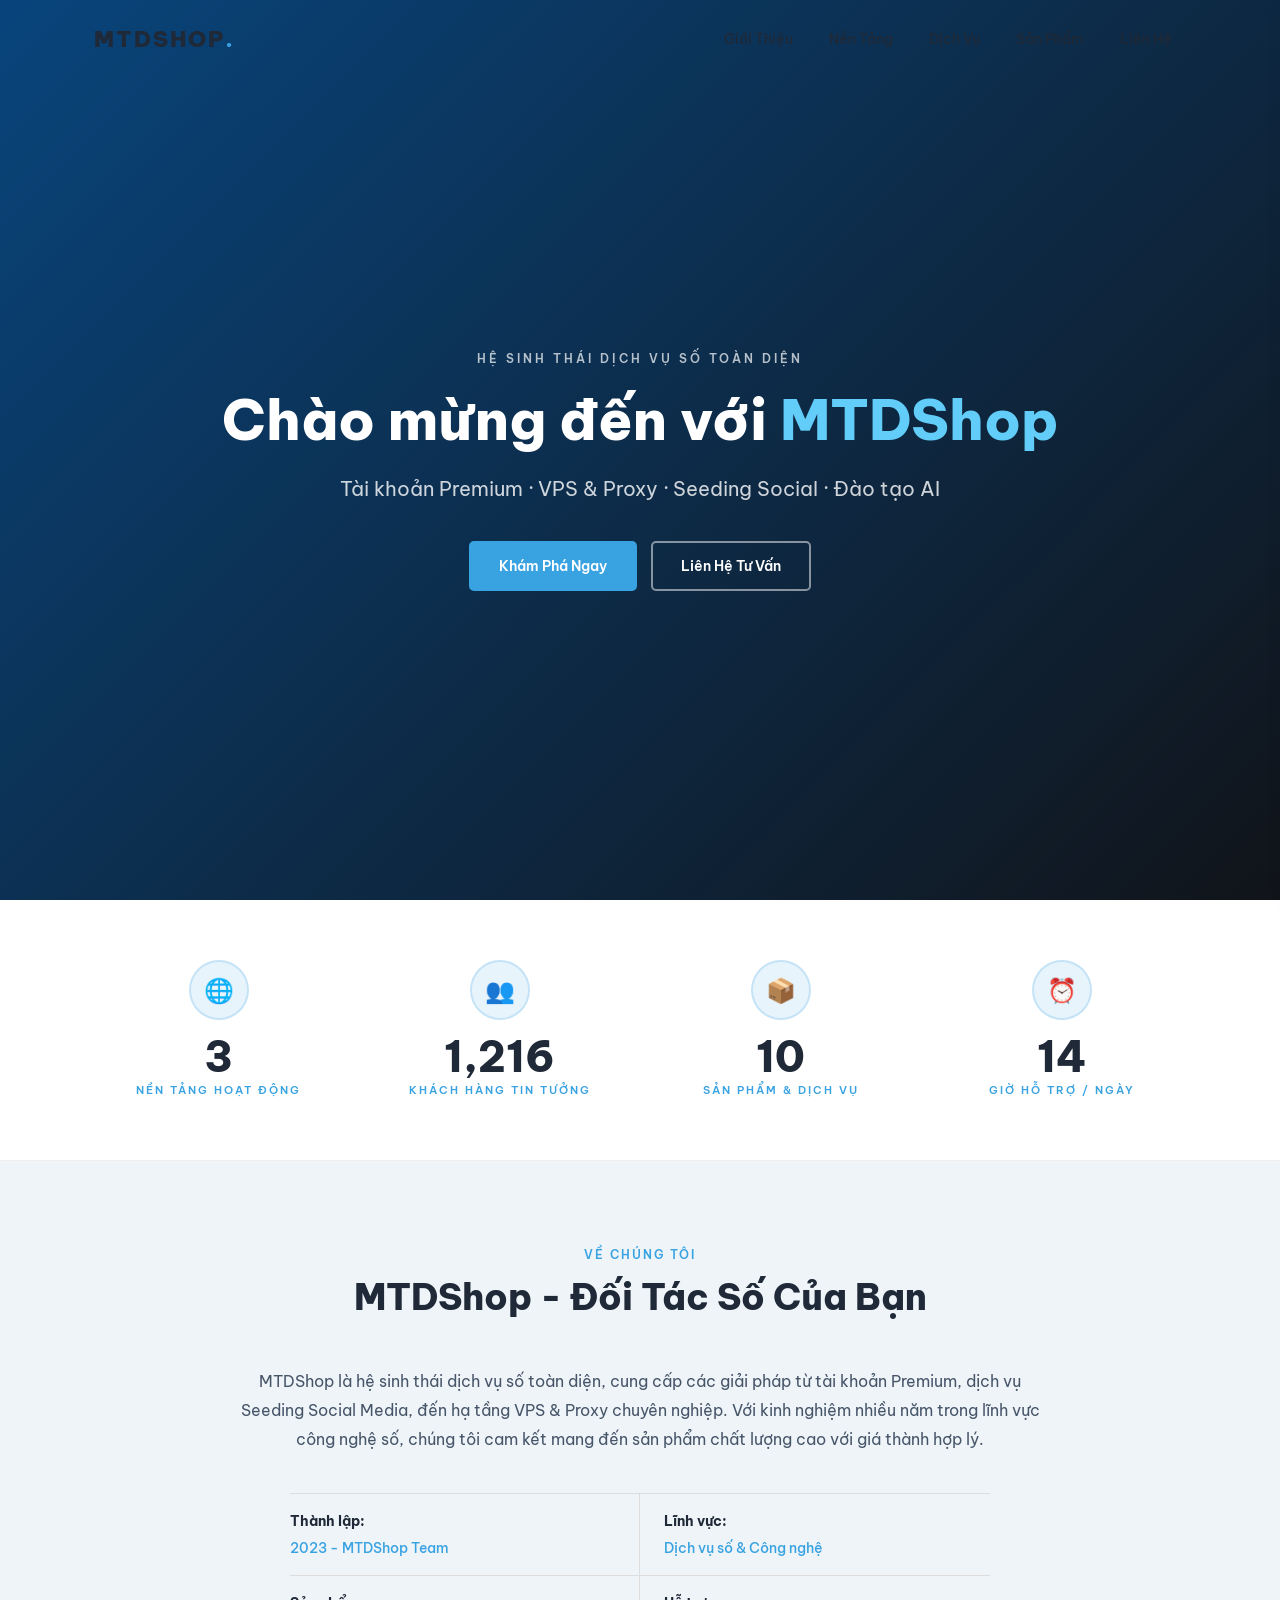
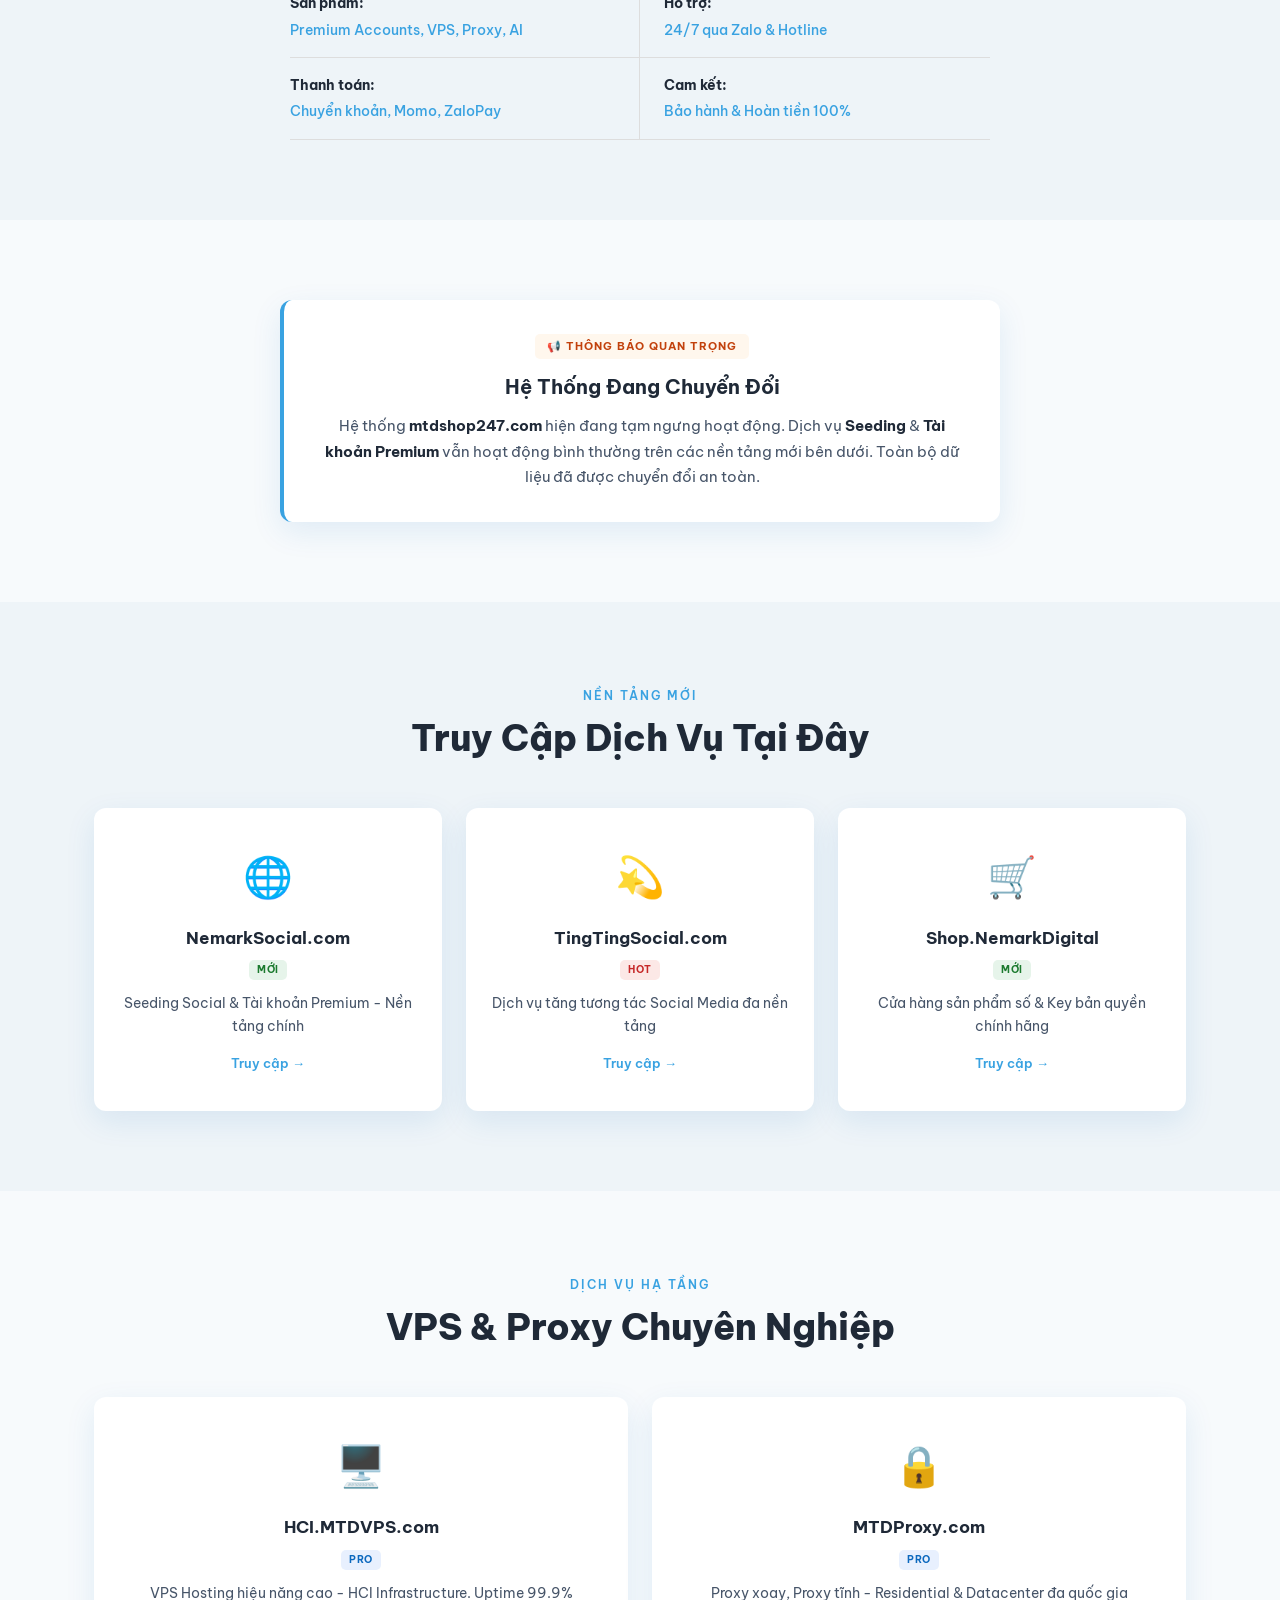
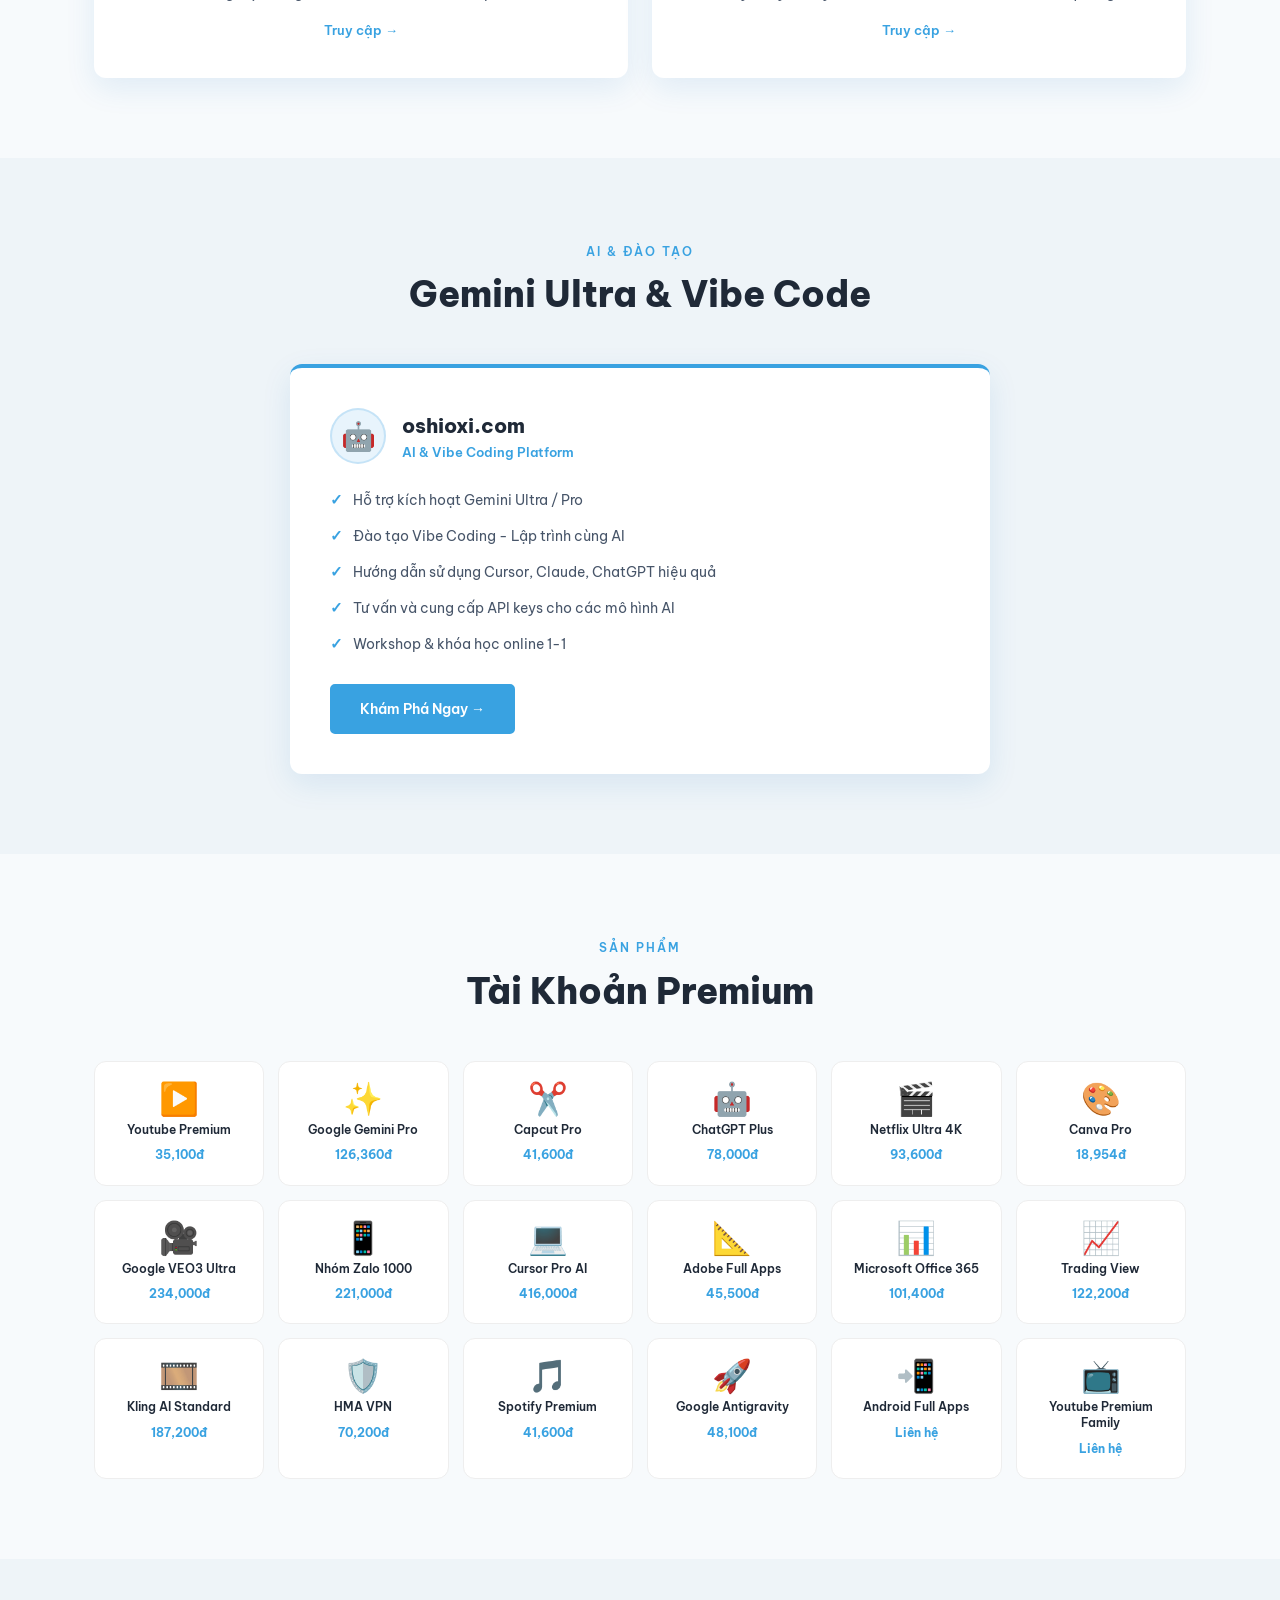
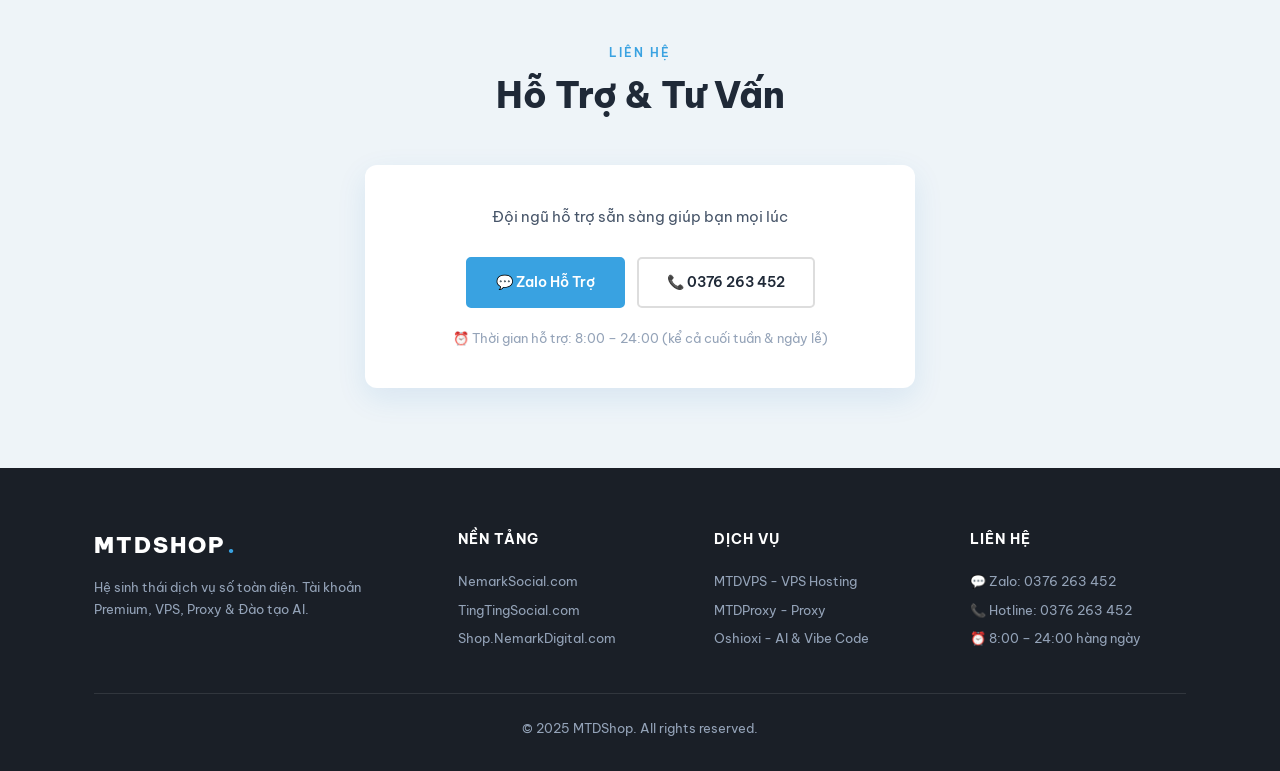
<file: public/index.html>
<!DOCTYPE html>
<html lang="vi">

<head>
  <meta charset="UTF-8">
  <meta name="viewport" content="width=device-width, initial-scale=1.0">
  <title>MTDShop - Hệ Sinh Thái Dịch Vụ Số</title>
  <meta name="description"
    content="MTDShop - Cung cấp tài khoản Premium, VPS, Proxy, dịch vụ Seeding và đào tạo AI. Hệ sinh thái số toàn diện.">
  <meta property="og:title" content="MTDShop - Hệ Sinh Thái Dịch Vụ Số">
  <meta property="og:description" content="Tài khoản Premium, VPS, Proxy, Seeding & Đào tạo AI.">
  <meta property="og:type" content="website">
  <link rel="icon"
    href="data:image/svg+xml,<svg xmlns='http://www.w3.org/2000/svg' viewBox='0 0 100 100'><text y='.9em' font-size='90'>🚀</text></svg>">
  <link rel="stylesheet" href="style.css">
</head>

<body>

  <!-- Navbar -->
  <nav class="navbar" id="navbar">
    <div class="container navbar__inner">
      <a href="#" class="navbar__logo">
        <span class="navbar__logo-text">MTDSHOP</span><span class="navbar__logo-dot">.</span>
      </a>
      <div class="navbar__links">
        <a href="#about" class="navbar__link">Giới Thiệu</a>
        <a href="#platforms" class="navbar__link">Nền Tảng</a>
        <a href="#services" class="navbar__link">Dịch Vụ</a>
        <a href="#products" class="navbar__link">Sản Phẩm</a>
        <a href="#contact" class="navbar__link">Liên Hệ</a>
      </div>
      <button class="navbar__menu" id="menuBtn" aria-label="Menu">
        <span class="navbar__menu-text">MENU</span>
        <span class="navbar__menu-icon">
          <span></span><span></span><span></span>
        </span>
      </button>
    </div>
  </nav>

  <!-- Mobile Sidebar -->
  <div class="sidebar-overlay" id="sidebarOverlay"></div>
  <aside class="sidebar" id="sidebar">
    <div class="sidebar__header">
      <a href="#" class="navbar__logo">
        <span class="navbar__logo-text">MTDSHOP</span><span class="navbar__logo-dot">.</span>
      </a>
      <button class="sidebar__close" id="sidebarClose" aria-label="Close">✕</button>
    </div>
    <div class="sidebar__nav">
      <a href="#about" class="sidebar__link">Giới Thiệu</a>
      <a href="#platforms" class="sidebar__link">Nền Tảng</a>
      <a href="#services" class="sidebar__link">Dịch Vụ</a>
      <a href="#products" class="sidebar__link">Sản Phẩm</a>
      <a href="#contact" class="sidebar__link">Liên Hệ</a>
    </div>
    <div class="sidebar__footer">
      <a href="https://zalo.me/0376263452" target="_blank" class="sidebar__cta">💬 Chat Zalo</a>
      <a href="tel:0376263452" class="sidebar__phone">📞 0376 263 452</a>
    </div>
  </aside>

  <!-- Hero Section -->
  <section class="hero" id="hero">
    <div class="hero__bg"></div>
    <div class="hero__overlay"></div>
    <div class="container hero__content">
      <div class="hero__label fade-up">HỆ SINH THÁI DỊCH VỤ SỐ TOÀN DIỆN</div>
      <h1 class="hero__title fade-up stagger-1">
        Chào mừng đến với <span class="hero__accent">MTDShop</span>
      </h1>
      <p class="hero__subtitle fade-up stagger-2">
        Tài khoản Premium · VPS & Proxy · Seeding Social · Đào tạo AI
      </p>
      <div class="hero__buttons fade-up stagger-3">
        <a href="#platforms" class="btn btn--primary">Khám Phá Ngay</a>
        <a href="#contact" class="btn btn--outline">Liên Hệ Tư Vấn</a>
      </div>
    </div>
  </section>

  <!-- Stats -->
  <section class="stats" id="stats">
    <div class="container">
      <div class="stats__grid">
        <div class="stat-item fade-up">
          <div class="stat-item__icon">🌐</div>
          <div class="stat-item__number" data-count="5">0</div>
          <div class="stat-item__label">NỀN TẢNG HOẠT ĐỘNG</div>
        </div>
        <div class="stat-item fade-up stagger-1">
          <div class="stat-item__icon">👥</div>
          <div class="stat-item__number" data-count="2000">0</div>
          <div class="stat-item__label">KHÁCH HÀNG TIN TƯỞNG</div>
        </div>
        <div class="stat-item fade-up stagger-2">
          <div class="stat-item__icon">📦</div>
          <div class="stat-item__number" data-count="18">0</div>
          <div class="stat-item__label">SẢN PHẨM & DỊCH VỤ</div>
        </div>
        <div class="stat-item fade-up stagger-3">
          <div class="stat-item__icon">⏰</div>
          <div class="stat-item__number" data-count="24">0</div>
          <div class="stat-item__label">GIỜ HỖ TRỢ / NGÀY</div>
        </div>
      </div>
    </div>
  </section>

  <!-- About -->
  <section class="section section--alt" id="about">
    <div class="container">
      <div class="section__header fade-up">
        <div class="section__label">VỀ CHÚNG TÔI</div>
        <h2 class="section__title">MTDShop - Đối Tác Số Của Bạn</h2>
      </div>
      <div class="about__content fade-up stagger-1">
        <p class="about__text">
          MTDShop là hệ sinh thái dịch vụ số toàn diện, cung cấp các giải pháp từ tài khoản Premium, dịch vụ Seeding
          Social Media, đến hạ tầng VPS & Proxy chuyên nghiệp. Với kinh nghiệm nhiều năm trong lĩnh vực công nghệ số,
          chúng tôi cam kết mang đến sản phẩm chất lượng cao với giá thành hợp lý.
        </p>
        <div class="about__info-grid">
          <div class="about__info-item">
            <div class="about__info-label">Thành lập:</div>
            <div class="about__info-value">2023 - MTDShop Team</div>
          </div>
          <div class="about__info-item">
            <div class="about__info-label">Lĩnh vực:</div>
            <div class="about__info-value">Dịch vụ số & Công nghệ</div>
          </div>
          <div class="about__info-item">
            <div class="about__info-label">Sản phẩm:</div>
            <div class="about__info-value">Premium Accounts, VPS, Proxy, AI</div>
          </div>
          <div class="about__info-item">
            <div class="about__info-label">Hỗ trợ:</div>
            <div class="about__info-value">24/7 qua Zalo & Hotline</div>
          </div>
          <div class="about__info-item">
            <div class="about__info-label">Thanh toán:</div>
            <div class="about__info-value">Chuyển khoản, Momo, ZaloPay</div>
          </div>
          <div class="about__info-item">
            <div class="about__info-label">Cam kết:</div>
            <div class="about__info-value">Bảo hành & Hoàn tiền 100%</div>
          </div>
        </div>
      </div>
    </div>
  </section>

  <!-- Announcement -->
  <section class="section">
    <div class="container">
      <div class="announcement fade-up">
        <div class="announcement__badge">📢 THÔNG BÁO QUAN TRỌNG</div>
        <h3 class="announcement__title">Hệ Thống Đang Chuyển Đổi</h3>
        <p class="announcement__text">
          Hệ thống <strong>mtdshop247.com</strong> hiện đang tạm ngưng hoạt động.
          Dịch vụ <strong>Seeding</strong> & <strong>Tài khoản Premium</strong> vẫn hoạt động bình thường trên các nền
          tảng mới bên dưới. Toàn bộ dữ liệu đã được chuyển đổi an toàn.
        </p>
      </div>
    </div>
  </section>

  <!-- Platforms -->
  <section class="section section--alt" id="platforms">
    <div class="container">
      <div class="section__header fade-up">
        <div class="section__label">NỀN TẢNG MỚI</div>
        <h2 class="section__title">Truy Cập Dịch Vụ Tại Đây</h2>
      </div>
      <div class="cards-grid cards-grid--3 fade-up stagger-1">
        <a href="https://nemarksocial.com" target="_blank" class="service-card">
          <div class="service-card__icon">🌐</div>
          <h3 class="service-card__title">NemarkSocial.com</h3>
          <span class="service-card__tag tag--new">MỚI</span>
          <p class="service-card__desc">Seeding Social & Tài khoản Premium - Nền tảng chính</p>
          <span class="service-card__link">Truy cập →</span>
        </a>
        <a href="https://tingtingsocial.com" target="_blank" class="service-card">
          <div class="service-card__icon">💫</div>
          <h3 class="service-card__title">TingTingSocial.com</h3>
          <span class="service-card__tag tag--hot">HOT</span>
          <p class="service-card__desc">Dịch vụ tăng tương tác Social Media đa nền tảng</p>
          <span class="service-card__link">Truy cập →</span>
        </a>
        <a href="https://shop.nemarkdigital.com" target="_blank" class="service-card">
          <div class="service-card__icon">🛒</div>
          <h3 class="service-card__title">Shop.NemarkDigital</h3>
          <span class="service-card__tag tag--new">MỚI</span>
          <p class="service-card__desc">Cửa hàng sản phẩm số & Key bản quyền chính hãng</p>
          <span class="service-card__link">Truy cập →</span>
        </a>
      </div>
    </div>
  </section>

  <!-- Infrastructure Services -->
  <section class="section" id="services">
    <div class="container">
      <div class="section__header fade-up">
        <div class="section__label">DỊCH VỤ HẠ TẦNG</div>
        <h2 class="section__title">VPS & Proxy Chuyên Nghiệp</h2>
      </div>
      <div class="cards-grid cards-grid--2 fade-up stagger-1">
        <a href="https://hci.mtdvps.com" target="_blank" class="service-card">
          <div class="service-card__icon">🖥️</div>
          <h3 class="service-card__title">HCI.MTDVPS.com</h3>
          <span class="service-card__tag tag--pro">PRO</span>
          <p class="service-card__desc">VPS Hosting hiệu năng cao - HCI Infrastructure. Uptime 99.9%</p>
          <span class="service-card__link">Truy cập →</span>
        </a>
        <a href="https://mtdproxy.com" target="_blank" class="service-card">
          <div class="service-card__icon">🔒</div>
          <h3 class="service-card__title">MTDProxy.com</h3>
          <span class="service-card__tag tag--pro">PRO</span>
          <p class="service-card__desc">Proxy xoay, Proxy tĩnh - Residential & Datacenter đa quốc gia</p>
          <span class="service-card__link">Truy cập →</span>
        </a>
      </div>
    </div>
  </section>

  <!-- AI & Training -->
  <section class="section section--alt" id="ai">
    <div class="container">
      <div class="section__header fade-up">
        <div class="section__label">AI & ĐÀO TẠO</div>
        <h2 class="section__title">Gemini Ultra & Vibe Code</h2>
      </div>
      <div class="ai-card fade-up stagger-1">
        <div class="ai-card__header">
          <div class="ai-card__icon">🤖</div>
          <div>
            <div class="ai-card__title">oshioxi.com</div>
            <div class="ai-card__subtitle">AI & Vibe Coding Platform</div>
          </div>
        </div>
        <ul class="ai-card__features">
          <li>Hỗ trợ kích hoạt Gemini Ultra / Pro</li>
          <li>Đào tạo Vibe Coding - Lập trình cùng AI</li>
          <li>Hướng dẫn sử dụng Cursor, Claude, ChatGPT hiệu quả</li>
          <li>Tư vấn và cung cấp API keys cho các mô hình AI</li>
          <li>Workshop & khóa học online 1-1</li>
        </ul>
        <a href="https://oshioxi.com" target="_blank" class="btn btn--primary">Khám Phá Ngay →</a>
      </div>
    </div>
  </section>

  <!-- Premium Products -->
  <section class="section" id="products">
    <div class="container">
      <div class="section__header fade-up">
        <div class="section__label">SẢN PHẨM</div>
        <h2 class="section__title">Tài Khoản Premium</h2>
      </div>
      <div class="product-grid fade-up stagger-1">
        <div class="product-item">
          <div class="product-item__emoji">▶️</div>
          <div class="product-item__name">Youtube Premium</div>
          <div class="product-item__price">35,100đ</div>
        </div>
        <div class="product-item">
          <div class="product-item__emoji">✨</div>
          <div class="product-item__name">Google Gemini Pro</div>
          <div class="product-item__price">126,360đ</div>
        </div>
        <div class="product-item">
          <div class="product-item__emoji">✂️</div>
          <div class="product-item__name">Capcut Pro</div>
          <div class="product-item__price">41,600đ</div>
        </div>
        <div class="product-item">
          <div class="product-item__emoji">🤖</div>
          <div class="product-item__name">ChatGPT Plus</div>
          <div class="product-item__price">78,000đ</div>
        </div>
        <div class="product-item">
          <div class="product-item__emoji">🎬</div>
          <div class="product-item__name">Netflix Ultra 4K</div>
          <div class="product-item__price">93,600đ</div>
        </div>
        <div class="product-item">
          <div class="product-item__emoji">🎨</div>
          <div class="product-item__name">Canva Pro</div>
          <div class="product-item__price">18,954đ</div>
        </div>
        <div class="product-item">
          <div class="product-item__emoji">🎥</div>
          <div class="product-item__name">Google VEO3 Ultra</div>
          <div class="product-item__price">234,000đ</div>
        </div>
        <div class="product-item">
          <div class="product-item__emoji">📱</div>
          <div class="product-item__name">Nhóm Zalo 1000</div>
          <div class="product-item__price">221,000đ</div>
        </div>
        <div class="product-item">
          <div class="product-item__emoji">💻</div>
          <div class="product-item__name">Cursor Pro AI</div>
          <div class="product-item__price">416,000đ</div>
        </div>
        <div class="product-item">
          <div class="product-item__emoji">📐</div>
          <div class="product-item__name">Adobe Full Apps</div>
          <div class="product-item__price">45,500đ</div>
        </div>
        <div class="product-item">
          <div class="product-item__emoji">📊</div>
          <div class="product-item__name">Microsoft Office 365</div>
          <div class="product-item__price">101,400đ</div>
        </div>
        <div class="product-item">
          <div class="product-item__emoji">📈</div>
          <div class="product-item__name">Trading View</div>
          <div class="product-item__price">122,200đ</div>
        </div>
        <div class="product-item">
          <div class="product-item__emoji">🎞️</div>
          <div class="product-item__name">Kling AI Standard</div>
          <div class="product-item__price">187,200đ</div>
        </div>
        <div class="product-item">
          <div class="product-item__emoji">🛡️</div>
          <div class="product-item__name">HMA VPN</div>
          <div class="product-item__price">70,200đ</div>
        </div>
        <div class="product-item">
          <div class="product-item__emoji">🎵</div>
          <div class="product-item__name">Spotify Premium</div>
          <div class="product-item__price">41,600đ</div>
        </div>
        <div class="product-item">
          <div class="product-item__emoji">🚀</div>
          <div class="product-item__name">Google Antigravity</div>
          <div class="product-item__price">48,100đ</div>
        </div>
        <div class="product-item">
          <div class="product-item__emoji">📲</div>
          <div class="product-item__name">Android Full Apps</div>
          <div class="product-item__price">Liên hệ</div>
        </div>
        <div class="product-item">
          <div class="product-item__emoji">📺</div>
          <div class="product-item__name">Youtube Premium Family</div>
          <div class="product-item__price">Liên hệ</div>
        </div>
      </div>
    </div>
  </section>

  <!-- Contact -->
  <section class="section section--alt" id="contact">
    <div class="container">
      <div class="section__header fade-up">
        <div class="section__label">LIÊN HỆ</div>
        <h2 class="section__title">Hỗ Trợ & Tư Vấn</h2>
      </div>
      <div class="contact__card fade-up stagger-1">
        <p class="contact__subtitle">Đội ngũ hỗ trợ sẵn sàng giúp bạn mọi lúc</p>
        <div class="contact__methods">
          <a href="https://zalo.me/0376263452" target="_blank" class="btn btn--primary">💬 Zalo Hỗ Trợ</a>
          <a href="tel:0376263452" class="btn btn--outline">📞 0376 263 452</a>
        </div>
        <p class="contact__hours">⏰ Thời gian hỗ trợ: 8:00 – 24:00 (kể cả cuối tuần & ngày lễ)</p>
      </div>
    </div>
  </section>

  <!-- Footer -->
  <footer class="footer">
    <div class="container">
      <div class="footer__grid">
        <div class="footer__col">
          <div class="footer__brand">
            <span class="navbar__logo-text">MTDSHOP</span><span class="navbar__logo-dot">.</span>
          </div>
          <p class="footer__about">Hệ sinh thái dịch vụ số toàn diện. Tài khoản Premium, VPS, Proxy & Đào tạo AI.</p>
        </div>
        <div class="footer__col">
          <h4 class="footer__col-title">Nền Tảng</h4>
          <a href="https://nemarksocial.com" target="_blank" class="footer__link">NemarkSocial.com</a>
          <a href="https://tingtingsocial.com" target="_blank" class="footer__link">TingTingSocial.com</a>
          <a href="https://shop.nemarkdigital.com" target="_blank" class="footer__link">Shop.NemarkDigital.com</a>
        </div>
        <div class="footer__col">
          <h4 class="footer__col-title">Dịch Vụ</h4>
          <a href="https://hci.mtdvps.com" target="_blank" class="footer__link">MTDVPS - VPS Hosting</a>
          <a href="https://mtdproxy.com" target="_blank" class="footer__link">MTDProxy - Proxy</a>
          <a href="https://oshioxi.com" target="_blank" class="footer__link">Oshioxi - AI & Vibe Code</a>
        </div>
        <div class="footer__col">
          <h4 class="footer__col-title">Liên Hệ</h4>
          <a href="https://zalo.me/0376263452" target="_blank" class="footer__link">💬 Zalo: 0376 263 452</a>
          <a href="tel:0376263452" class="footer__link">📞 Hotline: 0376 263 452</a>
          <span class="footer__link">⏰ 8:00 – 24:00 hàng ngày</span>
        </div>
      </div>
      <div class="footer__bottom">
        <p>© 2025 MTDShop. All rights reserved.</p>
      </div>
    </div>
  </footer>

  <!-- Back to top -->
  <a href="#" class="back-to-top" id="backToTop" aria-label="Back to top">↑</a>

  <script src="script.js"></script>
</body>

</html>
</file>
<file: public/style.css>
/* ============================================
   MTDShop Landing - Professional Blue Theme
   Professional Blue Theme
   ============================================ */
@import url('https://fonts.googleapis.com/css2?family=Be+Vietnam+Pro:wght@300;400;500;600;700;800;900&display=swap');

:root {
  --blue: #39A2E1;
  --blue-dark: #0D69BE;
  --blue-light: #62CDF9;
  --blue-bg: #e8f4fc;
  --bg: #F7FAFC;
  --bg-alt: #EEF4F8;
  --white: #ffffff;
  --dark: #1F2937;
  --text: #475569;
  --text-muted: #94A3B8;
  --footer-bg: #1a1f27;
  --footer-text: #94A3B8;
  --shadow: 0 10px 30px rgba(15, 105, 190, 0.1);
  --shadow-hover: 0 15px 40px rgba(15, 105, 190, 0.18);
  --radius: 5px;
  --radius-lg: 12px;
  --transition: 0.3s ease;
}

*,
*::before,
*::after {
  box-sizing: border-box;
  margin: 0;
  padding: 0;
}

html {
  scroll-behavior: smooth;
}

body {
  font-family: 'Be Vietnam Pro', -apple-system, BlinkMacSystemFont, 'Segoe UI', Roboto, sans-serif;
  background: var(--bg);
  color: var(--dark);
  line-height: 1.6;
  overflow-x: hidden;
}

/* --- Container --- */
.container {
  max-width: 1140px;
  margin: 0 auto;
  padding: 0 24px;
}

/* --- Navbar --- */
.navbar {
  position: fixed;
  top: 0;
  left: 0;
  right: 0;
  z-index: 100;
  padding: 20px 0;
  background: transparent;
  transition: var(--transition);
}

.navbar.scrolled {
  background: rgba(255, 255, 255, 0.97);
  box-shadow: 0 2px 20px rgba(0, 0, 0, 0.08);
  padding: 14px 0;
}

.navbar__inner {
  display: flex;
  align-items: center;
  justify-content: space-between;
}

.navbar__logo {
  display: flex;
  align-items: center;
  text-decoration: none;
}

.navbar__logo-text {
  font-size: 22px;
  font-weight: 900;
  color: var(--dark);
  letter-spacing: 2px;
}

.navbar.scrolled .navbar__logo-text,
.footer .navbar__logo-text {
  color: var(--dark);
}

.hero .navbar__logo-text {
  color: #fff;
}

.navbar__logo-dot {
  font-size: 22px;
  font-weight: 900;
  color: var(--blue);
}

.navbar__links {
  display: flex;
  gap: 8px;
}

.navbar__link {
  padding: 8px 14px;
  font-size: 14px;
  font-weight: 500;
  color: var(--dark);
  text-decoration: none;
  border-radius: var(--radius);
  transition: var(--transition);
}

.navbar__link:hover {
  color: var(--blue);
  background: var(--blue-bg);
}

/* Hamburger / MENU button */
.navbar__menu {
  display: none;
  align-items: center;
  gap: 10px;
  background: none;
  border: none;
  cursor: pointer;
  padding: 8px;
}

.navbar__menu-text {
  font-size: 14px;
  font-weight: 700;
  color: var(--dark);
  letter-spacing: 2px;
}

.navbar__menu-icon {
  display: flex;
  flex-direction: column;
  gap: 4px;
}

.navbar__menu-icon span {
  display: block;
  width: 20px;
  height: 2px;
  background: var(--dark);
  border-radius: 1px;
  transition: var(--transition);
}

/* --- Sidebar --- */
.sidebar-overlay {
  position: fixed;
  inset: 0;
  background: rgba(0, 0, 0, 0.5);
  z-index: 200;
  opacity: 0;
  visibility: hidden;
  transition: var(--transition);
}

.sidebar-overlay.active {
  opacity: 1;
  visibility: visible;
}

.sidebar {
  position: fixed;
  top: 0;
  right: -320px;
  width: 300px;
  max-width: 85vw;
  height: 100vh;
  background: var(--white);
  z-index: 201;
  transition: right 0.35s ease;
  display: flex;
  flex-direction: column;
  box-shadow: -4px 0 30px rgba(0, 0, 0, 0.1);
  overflow-y: auto;
}

.sidebar.active {
  right: 0;
}

.sidebar__header {
  display: flex;
  align-items: center;
  justify-content: space-between;
  padding: 20px 24px;
  border-bottom: 1px solid #eee;
}

.sidebar__close {
  width: 36px;
  height: 36px;
  border-radius: 50%;
  border: none;
  background: var(--bg-alt);
  font-size: 16px;
  cursor: pointer;
  display: flex;
  align-items: center;
  justify-content: center;
  color: var(--text);
  transition: var(--transition);
}

.sidebar__close:hover {
  background: #ddd;
}

.sidebar__nav {
  padding: 16px 0;
  display: flex;
  flex-direction: column;
}

.sidebar__link {
  padding: 14px 24px;
  font-size: 15px;
  font-weight: 500;
  color: var(--dark);
  text-decoration: none;
  transition: var(--transition);
  border-left: 3px solid transparent;
}

.sidebar__link:hover {
  color: var(--blue);
  background: var(--blue-bg);
  border-left-color: var(--blue);
}

.sidebar__footer {
  margin-top: auto;
  padding: 20px 24px;
  border-top: 1px solid #eee;
  display: flex;
  flex-direction: column;
  gap: 10px;
}

.sidebar__cta {
  display: flex;
  align-items: center;
  justify-content: center;
  gap: 8px;
  padding: 12px;
  background: var(--blue);
  color: #fff;
  font-size: 14px;
  font-weight: 600;
  border-radius: var(--radius);
  text-decoration: none;
  transition: var(--transition);
}

.sidebar__cta:hover {
  background: var(--blue-dark);
}

.sidebar__phone {
  text-align: center;
  font-size: 14px;
  color: var(--text);
  text-decoration: none;
}

body.sidebar-open {
  overflow: hidden;
}

/* --- Hero --- */
.hero {
  position: relative;
  min-height: 100vh;
  display: flex;
  align-items: center;
  justify-content: center;
  overflow: hidden;
}

.hero__bg {
  position: absolute;
  inset: 0;
  background: linear-gradient(135deg, #0D69BE 0%, #1a1f27 50%, #0D69BE 100%);
  background-size: 200% 200%;
  animation: hero-gradient 8s ease infinite;
}

@keyframes hero-gradient {
  0% {
    background-position: 0% 50%
  }

  50% {
    background-position: 100% 50%
  }

  100% {
    background-position: 0% 50%
  }
}

.hero__overlay {
  position: absolute;
  inset: 0;
  background: rgba(0, 0, 0, 0.35);
}

.hero__content {
  position: relative;
  z-index: 2;
  text-align: center;
  color: #fff;
  padding: 120px 0 80px;
}

.hero__label {
  font-size: 12px;
  font-weight: 600;
  letter-spacing: 3px;
  color: rgba(255, 255, 255, 0.7);
  margin-bottom: 20px;
  text-transform: uppercase;
}

.hero__title {
  font-size: clamp(32px, 5vw, 56px);
  font-weight: 800;
  line-height: 1.15;
  margin-bottom: 20px;
}

.hero__accent {
  color: var(--blue-light);
}

.hero__subtitle {
  font-size: clamp(16px, 2.5vw, 20px);
  color: rgba(255, 255, 255, 0.8);
  max-width: 600px;
  margin: 0 auto 36px;
  font-weight: 400;
}

.hero__buttons {
  display: flex;
  gap: 14px;
  justify-content: center;
  flex-wrap: wrap;
}

/* --- Buttons --- */
.btn {
  display: inline-flex;
  align-items: center;
  gap: 8px;
  padding: 12px 28px;
  font-size: 14px;
  font-weight: 600;
  border-radius: var(--radius);
  text-decoration: none;
  transition: var(--transition);
  border: 2px solid transparent;
  cursor: pointer;
  font-family: inherit;
}

.btn--primary {
  background: var(--blue);
  color: #fff;
  border-color: var(--blue);
}

.btn--primary:hover {
  background: var(--blue-dark);
  border-color: var(--blue-dark);
  transform: translateY(-2px);
  box-shadow: 0 4px 16px rgba(57, 162, 225, 0.3);
}

.btn--outline {
  background: transparent;
  color: #fff;
  border-color: rgba(255, 255, 255, 0.5);
}

.btn--outline:hover {
  background: rgba(255, 255, 255, 0.1);
  border-color: #fff;
  transform: translateY(-2px);
}

/* --- Stats --- */
.stats {
  padding: 60px 0;
  background: var(--white);
  border-bottom: 1px solid #eee;
}

.stats__grid {
  display: grid;
  grid-template-columns: repeat(4, 1fr);
  gap: 32px;
  text-align: center;
}

.stat-item__icon {
  width: 60px;
  height: 60px;
  border-radius: 50%;
  background: var(--blue-bg);
  display: flex;
  align-items: center;
  justify-content: center;
  font-size: 24px;
  margin: 0 auto 16px;
  border: 2px solid rgba(57, 162, 225, 0.2);
}

.stat-item__number {
  font-size: 42px;
  font-weight: 800;
  color: var(--dark);
  line-height: 1;
  margin-bottom: 4px;
}

.stat-item__label {
  font-size: 11px;
  font-weight: 600;
  letter-spacing: 2px;
  color: var(--blue);
  text-transform: uppercase;
}

/* --- Section --- */
.section {
  padding: 80px 0;
}

.section--alt {
  background: var(--bg-alt);
}

.section__header {
  text-align: center;
  margin-bottom: 48px;
}

.section__label {
  display: inline-block;
  font-size: 12px;
  font-weight: 600;
  letter-spacing: 2px;
  color: var(--blue);
  text-transform: uppercase;
  margin-bottom: 12px;
}

.section__title {
  font-size: clamp(24px, 3.5vw, 36px);
  font-weight: 800;
  color: var(--dark);
  line-height: 1.2;
}

/* --- About --- */
.about__text {
  font-size: 16px;
  color: var(--text);
  line-height: 1.8;
  max-width: 800px;
  margin: 0 auto 40px;
  text-align: center;
}

.about__info-grid {
  display: grid;
  grid-template-columns: repeat(2, 1fr);
  gap: 0;
  max-width: 700px;
  margin: 0 auto;
  border-top: 1px solid #ddd;
}

.about__info-item {
  padding: 16px 0;
  border-bottom: 1px solid #ddd;
}

.about__info-item:nth-child(odd) {
  padding-right: 24px;
  border-right: 1px solid #ddd;
}

.about__info-item:nth-child(even) {
  padding-left: 24px;
}

.about__info-label {
  font-size: 14px;
  font-weight: 700;
  color: var(--dark);
  margin-bottom: 4px;
}

.about__info-value {
  font-size: 14px;
  color: var(--blue);
  font-weight: 500;
}

/* --- Announcement --- */
.announcement {
  max-width: 720px;
  margin: 0 auto;
  padding: 32px;
  background: var(--white);
  border-radius: var(--radius-lg);
  box-shadow: var(--shadow);
  text-align: center;
  border-left: 4px solid var(--blue);
}

.announcement__badge {
  display: inline-block;
  font-size: 11px;
  font-weight: 700;
  letter-spacing: 1px;
  color: #c2410c;
  background: #fff7ed;
  padding: 4px 12px;
  border-radius: var(--radius);
  margin-bottom: 12px;
}

.announcement__title {
  font-size: 20px;
  font-weight: 700;
  color: var(--dark);
  margin-bottom: 10px;
}

.announcement__text {
  font-size: 15px;
  color: var(--text);
  line-height: 1.7;
}

.announcement__text strong {
  color: var(--dark);
}

/* --- Service Cards --- */
.cards-grid {
  display: grid;
  gap: 24px;
}

.cards-grid--3 {
  grid-template-columns: repeat(3, 1fr);
}

.cards-grid--2 {
  grid-template-columns: repeat(2, 1fr);
}

.service-card {
  display: flex;
  flex-direction: column;
  align-items: center;
  text-align: center;
  padding: 36px 24px;
  background: var(--white);
  border-radius: var(--radius-lg);
  box-shadow: var(--shadow);
  text-decoration: none;
  color: var(--dark);
  transition: var(--transition);
  border: 1px solid transparent;
  position: relative;
}

.service-card:hover {
  transform: translateY(-6px);
  box-shadow: var(--shadow-hover);
  border-color: rgba(57, 162, 225, 0.2);
}

.service-card__icon {
  font-size: 40px;
  margin-bottom: 16px;
}

.service-card__title {
  font-size: 17px;
  font-weight: 700;
  margin-bottom: 8px;
}

.service-card__tag {
  display: inline-block;
  padding: 2px 8px;
  border-radius: var(--radius);
  font-size: 10px;
  font-weight: 700;
  text-transform: uppercase;
  letter-spacing: 0.5px;
  margin-bottom: 12px;
}

.tag--new {
  background: #e6f4ea;
  color: #1b7a2e;
}

.tag--hot {
  background: #fce8e6;
  color: #c62828;
}

.tag--pro {
  background: #e8f0fe;
  color: #0D69BE;
}

.service-card__desc {
  font-size: 14px;
  color: var(--text);
  line-height: 1.6;
  margin-bottom: 16px;
  flex: 1;
}

.service-card__link {
  font-size: 13px;
  font-weight: 600;
  color: var(--blue);
  transition: var(--transition);
}

.service-card:hover .service-card__link {
  color: var(--blue-dark);
}

/* --- AI Card --- */
.ai-card {
  padding: 40px;
  background: var(--white);
  border-radius: var(--radius-lg);
  box-shadow: var(--shadow);
  max-width: 700px;
  margin: 0 auto;
  border-top: 4px solid var(--blue);
}

.ai-card__header {
  display: flex;
  align-items: center;
  gap: 16px;
  margin-bottom: 24px;
}

.ai-card__icon {
  width: 56px;
  height: 56px;
  border-radius: 50%;
  background: var(--blue-bg);
  display: flex;
  align-items: center;
  justify-content: center;
  font-size: 28px;
  border: 2px solid rgba(57, 162, 225, 0.2);
}

.ai-card__title {
  font-size: 20px;
  font-weight: 800;
  color: var(--dark);
}

.ai-card__subtitle {
  font-size: 13px;
  color: var(--blue);
  font-weight: 600;
}

.ai-card__features {
  list-style: none;
  display: flex;
  flex-direction: column;
  gap: 12px;
  margin-bottom: 28px;
}

.ai-card__features li {
  display: flex;
  align-items: center;
  gap: 10px;
  font-size: 14px;
  color: var(--text);
}

.ai-card__features li::before {
  content: '✓';
  color: var(--blue);
  font-weight: 700;
  font-size: 15px;
}

/* --- Product Grid --- */
.product-grid {
  display: grid;
  grid-template-columns: repeat(auto-fill, minmax(150px, 1fr));
  gap: 14px;
}

.product-item {
  display: flex;
  flex-direction: column;
  align-items: center;
  gap: 8px;
  padding: 20px 12px;
  background: var(--white);
  border: 1px solid #eee;
  border-radius: var(--radius-lg);
  text-align: center;
  transition: var(--transition);
  cursor: default;
}

.product-item:hover {
  transform: translateY(-4px);
  box-shadow: var(--shadow);
  border-color: rgba(57, 162, 225, 0.2);
}

.product-item__emoji {
  font-size: 32px;
  line-height: 1;
}

.product-item__name {
  font-size: 12px;
  font-weight: 600;
  color: var(--dark);
  line-height: 1.3;
}

.product-item__price {
  font-size: 12px;
  color: var(--blue);
  font-weight: 700;
}

/* --- Contact --- */
.contact__card {
  max-width: 550px;
  margin: 0 auto;
  text-align: center;
  padding: 40px;
  background: var(--white);
  border-radius: var(--radius-lg);
  box-shadow: var(--shadow);
}

.contact__subtitle {
  font-size: 15px;
  color: var(--text);
  margin-bottom: 28px;
}

.contact__methods {
  display: flex;
  flex-wrap: wrap;
  justify-content: center;
  gap: 12px;
  margin-bottom: 20px;
}

.contact__methods .btn--outline {
  color: var(--dark);
  border-color: #ddd;
}

.contact__methods .btn--outline:hover {
  border-color: var(--blue);
  color: var(--blue);
  background: var(--blue-bg);
}

.contact__hours {
  font-size: 13px;
  color: var(--text-muted);
}

/* --- Footer --- */
.footer {
  background: var(--footer-bg);
  color: var(--footer-text);
  padding: 60px 0 32px;
}

.footer .navbar__logo-text {
  color: #fff;
}

.footer__grid {
  display: grid;
  grid-template-columns: 1.5fr 1fr 1fr 1fr;
  gap: 40px;
  margin-bottom: 40px;
}

.footer__brand {
  display: flex;
  align-items: center;
  gap: 2px;
  margin-bottom: 12px;
}

.footer__about {
  font-size: 13px;
  line-height: 1.7;
  color: var(--footer-text);
}

.footer__col-title {
  font-size: 14px;
  font-weight: 700;
  color: #fff;
  margin-bottom: 16px;
  text-transform: uppercase;
  letter-spacing: 1px;
}

.footer__link {
  display: block;
  font-size: 13px;
  color: var(--footer-text);
  text-decoration: none;
  padding: 4px 0;
  transition: var(--transition);
}

a.footer__link:hover {
  color: var(--blue-light);
}

.footer__bottom {
  padding-top: 24px;
  border-top: 1px solid rgba(255, 255, 255, 0.1);
  text-align: center;
  font-size: 13px;
  color: var(--footer-text);
}

.footer__heart {
  color: #ef4444;
}

/* --- Back to top --- */
.back-to-top {
  position: fixed;
  bottom: 24px;
  right: 24px;
  width: 44px;
  height: 44px;
  border-radius: 50%;
  background: var(--blue);
  color: #fff;
  display: flex;
  align-items: center;
  justify-content: center;
  font-size: 20px;
  text-decoration: none;
  box-shadow: 0 4px 16px rgba(57, 162, 225, 0.3);
  opacity: 0;
  visibility: hidden;
  transition: var(--transition);
  z-index: 50;
}

.back-to-top.visible {
  opacity: 1;
  visibility: visible;
}

.back-to-top:hover {
  background: var(--blue-dark);
  transform: translateY(-3px);
}

/* --- Animations --- */
.fade-up {
  opacity: 0;
  transform: translateY(30px);
  transition: opacity 0.6s ease, transform 0.6s ease;
}

.fade-up.visible {
  opacity: 1;
  transform: translateY(0);
}

.stagger-1 {
  transition-delay: 0.1s;
}

.stagger-2 {
  transition-delay: 0.2s;
}

.stagger-3 {
  transition-delay: 0.3s;
}

/* --- Responsive --- */
@media (max-width: 992px) {
  .stats__grid {
    grid-template-columns: repeat(2, 1fr);
    gap: 24px;
  }

  .cards-grid--3 {
    grid-template-columns: 1fr;
  }

  .cards-grid--2 {
    grid-template-columns: 1fr;
  }

  .about__info-grid {
    grid-template-columns: 1fr;
  }

  .about__info-item:nth-child(odd) {
    padding-right: 0;
    border-right: none;
  }

  .about__info-item:nth-child(even) {
    padding-left: 0;
  }

  .footer__grid {
    grid-template-columns: 1fr 1fr;
    gap: 32px;
  }
}

@media (max-width: 768px) {
  .navbar__links {
    display: none;
  }

  .navbar__menu {
    display: flex;
  }

  .hero__content {
    padding: 100px 0 60px;
  }

  .section {
    padding: 60px 0;
  }

  .stats {
    padding: 40px 0;
  }

  .stat-item__number {
    font-size: 32px;
  }

  .stat-item__icon {
    width: 50px;
    height: 50px;
    font-size: 20px;
  }

  .ai-card {
    padding: 24px;
  }

  .contact__card {
    padding: 28px 20px;
  }

  .announcement {
    padding: 24px;
  }

  .product-grid {
    grid-template-columns: repeat(3, 1fr);
    gap: 8px;
  }

  .product-item {
    padding: 14px 8px;
  }

  .product-item__emoji {
    font-size: 24px;
  }

  .product-item__name {
    font-size: 10px;
  }

  .product-item__price {
    font-size: 10px;
  }
}

@media (max-width: 480px) {
  .stats__grid {
    grid-template-columns: repeat(2, 1fr);
    gap: 16px;
  }

  .footer__grid {
    grid-template-columns: 1fr;
    gap: 24px;
  }

  .hero__buttons {
    flex-direction: column;
    align-items: center;
  }

  .btn {
    width: 100%;
    justify-content: center;
  }
}

/* --- Selection & Scrollbar --- */
::selection {
  background: rgba(57, 162, 225, 0.2);
  color: var(--dark);
}

::-webkit-scrollbar {
  width: 6px;
}

::-webkit-scrollbar-track {
  background: var(--bg);
}

::-webkit-scrollbar-thumb {
  background: #ccc;
  border-radius: 3px;
}

::-webkit-scrollbar-thumb:hover {
  background: var(--blue);
}
</file>
